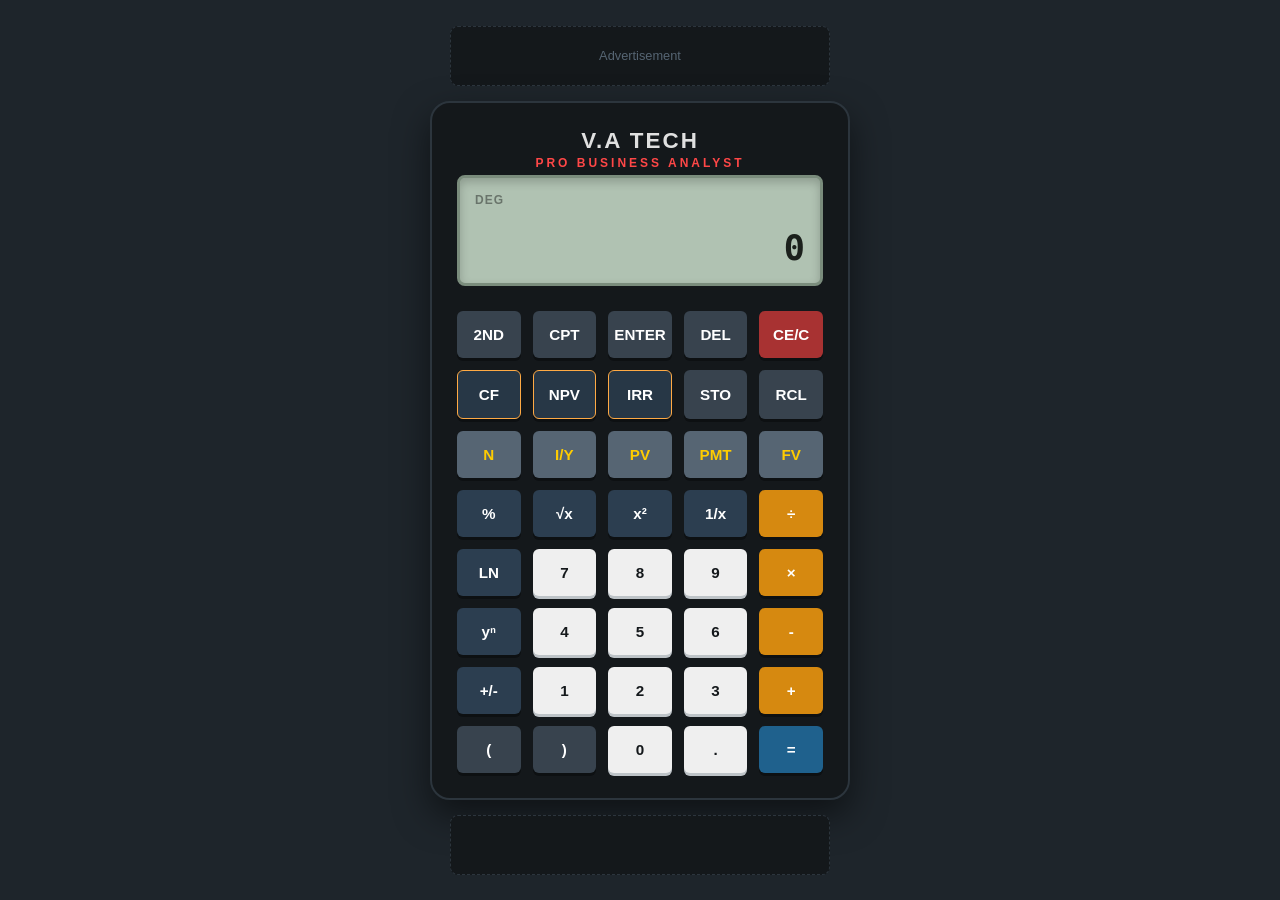
<file: index.html>
<!DOCTYPE html>
<html lang="en">
<head>
    <meta name="google-site-verification" content="9Lhmpl6NaromYN02Dv37dThgaKXmo97B5qElx5Ij5VU" />
    <meta charset="UTF-8">
    <meta name="viewport" content="width=device-width, initial-scale=1.0">
    <title>Advanced Financial Calculator | V.A Tech Professional</title>
    <!-- Search Engine Optimization Tags -->
    <meta name="description" content="Professional web version of the BA-II Plus Financial Calculator. Compute TVM, NPV, IRR, Amortization, and more.">
    <meta name="keywords" content="VA Tech, scientific calculator, online calculator, web calculator, accounting calculator, NPV IRR calculator, V.A Tech">
    <meta name="author" content="Vignesh.M">
    <script async src="https://pagead2.googlesyndication.com/pagead/js/adsbygoogle.js?client=ca-pub-5353305958730393"
     crossorigin="anonymous"></script>
    <link rel="stylesheet" href="style.css">
</head>
<body>

    <!-- Main Container to align everything -->
    <div class="wrapper">
        
        <!-- 💵 TOP AD SPACE PLACEMENT 💵 -->
        <div class="ad-space top-ad">
            <!-- Once approved, your AdSense code goes inside here -->
            <p style="color: #566573; font-size: 0.8rem; text-align: center;">Advertisement</p>
        </div>

        <div class="calculator-container">
            <!-- Brand Signature -->
            <div class="brand">V.A TECH <span class="sub-brand">PRO BUSINESS ANALYST</span></div>
            
            <!-- Digital Screen Display -->
            <div class="display-box">
                <div id="indicator-display" class="indicators">DEG</div>
                <div id="expression-display"></div>
                <div id="live-preview">0</div>
            </div>

            <!-- Calculator Keyboard Layout Grid -->
            <div class="button-grid">
                <!-- Row 1: System Controls -->
                <button class="btn functional" onclick="press2nd()">2ND</button>
                <button class="btn functional" onclick="compute()">CPT</button>
                <button class="btn functional" onclick="pressKey('ENTER')">ENTER</button>
                <button class="btn functional" onclick="backspace()">DEL</button>
                <button class="btn control clear" onclick="clearAll()">CE/C</button>

                <!-- Row 2: Finance Functions -->
                <button class="btn finance" onclick="setCashFlow()">CF</button>
                <button class="btn finance" onclick="calculateNPV()">NPV</button>
                <button class="btn finance" onclick="calculateIRR()">IRR</button>
                <button class="btn functional" onclick="storeMemory()">STO</button>
                <button class="btn functional" onclick="recallMemory()">RCL</button>

                <!-- Row 3: Time Value of Money (TVM) Keys -->
                <button class="btn tvm" onclick="setTVM('N')">N</button>
                <button class="btn tvm" onclick="setTVM('IY')">I/Y</button>
                <button class="btn tvm" onclick="setTVM('PV')">PV</button>
                <button class="btn tvm" onclick="setTVM('PMT')">PMT</button>
                <button class="btn tvm" onclick="setTVM('FV')">FV</button>

                <!-- Row 4: Math Operations -->
                <button class="btn math" onclick="pressNum('%')">%</button>
                <button class="btn math" onclick="pressMath('sqrt')">√x</button>
                <button class="btn math" onclick="pressMath('sq')">x²</button>
                <button class="btn math" onclick="pressMath('inv')">1/x</button>
                <button class="btn operator" onclick="pressOp('/')">÷</button>

                <!-- Row 5: Numbers & Multiplication -->
                <button class="btn math" onclick="pressMath('ln')">LN</button>
                <button class="btn number" onclick="pressNum('7')">7</button>
                <button class="btn number" onclick="pressNum('8')">8</button>
                <button class="btn number" onclick="pressNum('9')">9</button>
                <button class="btn operator" onclick="pressOp('*')">×</button>

                <!-- Row 6: Numbers & Subtraction -->
                <button class="btn math" onclick="pressMath('y_to_x')">yⁿ</button>
                <button class="btn number" onclick="pressNum('4')">4</button>
                <button class="btn number" onclick="pressNum('5')">5</button>
                <button class="btn number" onclick="pressNum('6')">6</button>
                <button class="btn operator" onclick="pressOp('-')">-</button>

                <!-- Row 7: Numbers & Addition -->
                <button class="btn math" onclick="toggleSign()">+/-</button>
                <button class="btn number" onclick="pressNum('1')">1</button>
                <button class="btn number" onclick="pressNum('2')">2</button>
                <button class="btn number" onclick="pressNum('3')">3</button>
                <button class="btn operator" onclick="pressOp('+')">+</button>

                <!-- Row 8: Parentheses, Zero, Decimal, and Equals -->
                <button class="btn functional" onclick="pressNum('(')">(</button>
                <button class="btn functional" onclick="pressNum(')')">)</button>
                <button class="btn number" onclick="pressNum('0')">0</button>
                <button class="btn number" onclick="pressNum('.')">.</button>
                <button class="btn equals" onclick="calculateResult()">=</button>
            </div>
        </div>

        <!-- 💵 BOTTOM AD SPACE PLACEMENT 💵 -->
        <div class="ad-space bottom-ad">
            <!-- Once approved, your second ad unit goes inside here -->
        </div>

    </div>

    <script src="script.js"></script>
</body>
</html>
</file>
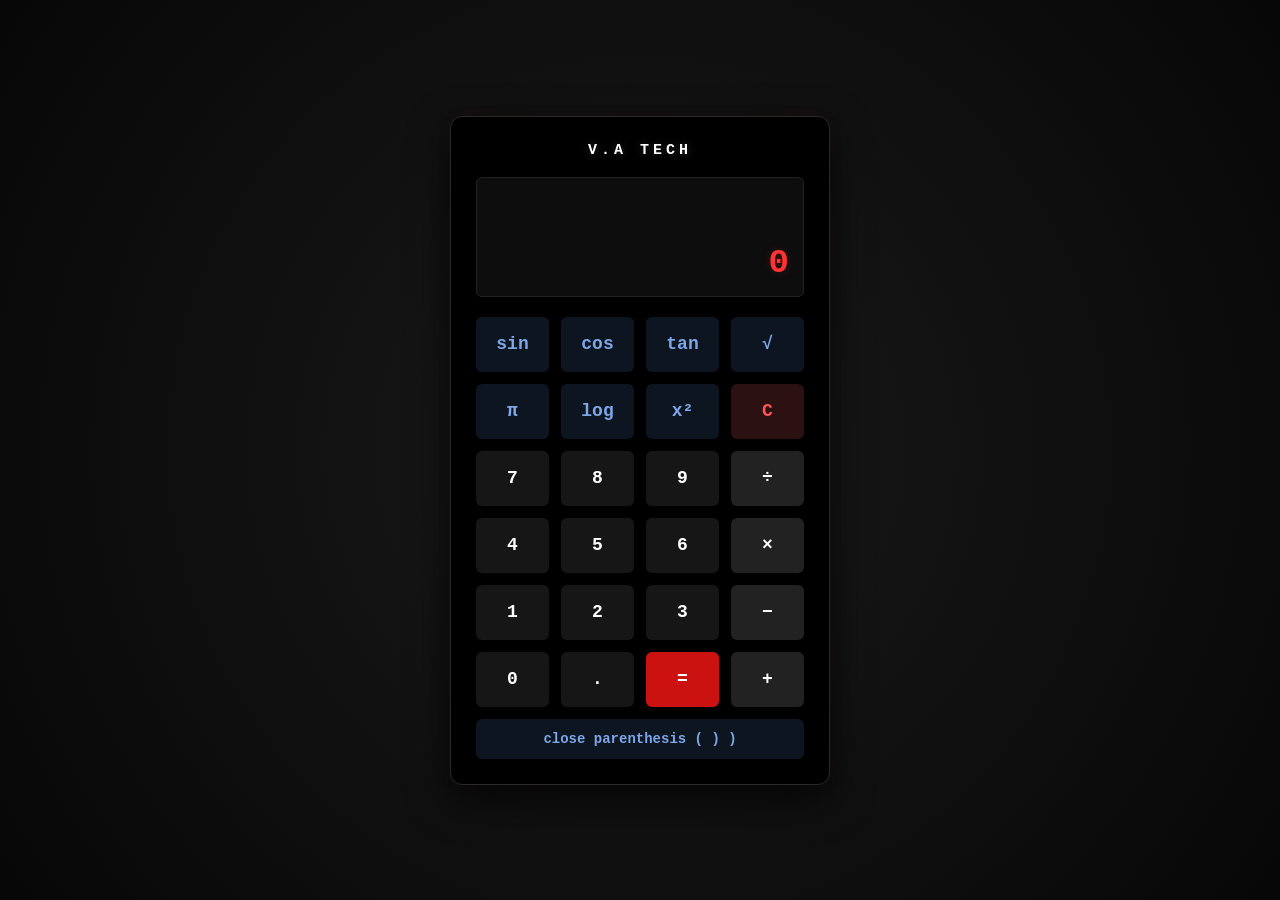
<file: scientfic-calculator-VA-tech/index.html>
<!DOCTYPE html>
<html lang="en">
<head>
    <meta charset="UTF-8">
    <meta name="viewport" content="width=device-width, initial-scale=1.0">
    <title>Scientific Calculator V.A Tech</title>
    <link rel="stylesheet" href="style.css">
</head>
<body>

    <div class="calculator-container">
        <!-- Brand Signature -->
        <div class="brand">V.A TECH</div>
        
        <!-- Large Dual Display Screen -->
        <div class="display-box">
            <div id="expression-display"></div>
            <div id="live-preview">0</div>
        </div>

        <!-- Calculator Buttons -->
        <div class="buttons-grid">
            <!-- Row 1: Scientific Functions -->
            <button class="btn sci" onclick="press('sin(')">sin</button>
            <button class="btn sci" onclick="press('cos(')">cos</button>
            <button class="btn sci" onclick="press('tan(')">tan</button>
            <button class="btn sci" onclick="press('Math.sqrt(')">√</button>
            
            <!-- Row 2: Advanced Math -->
            <button class="btn sci" onclick="press('Math.PI')">π</button>
            <button class="btn sci" onclick="press('Math.log10(')">log</button>
            <button class="btn sci" onclick="press('**2')">x²</button>
            <button class="btn clear" onclick="clearDisplay()">C</button>

            <!-- Row 3: White Numbers & Basic Operators -->
            <button class="btn" onclick="press('7')">7</button>
            <button class="btn" onclick="press('8')">8</button>
            <button class="btn" onclick="press('9')">9</button>
            <button class="btn operator" onclick="press('/')">÷</button>

            <!-- Row 4 -->
            <button class="btn" onclick="press('4')">4</button>
            <button class="btn" onclick="press('5')">5</button>
            <button class="btn" onclick="press('6')">6</button>
            <button class="btn operator" onclick="press('*')">×</button>

            <!-- Row 5 -->
            <button class="btn" onclick="press('1')">1</button>
            <button class="btn" onclick="press('2')">2</button>
            <button class="btn" onclick="press('3')">3</button>
            <button class="btn operator" onclick="press('-')">−</button>

            <!-- Row 6 -->
            <button class="btn" onclick="press('0')">0</button>
            <button class="btn" onclick="press('.')">.</button>
            <button class="btn equal" onclick="calculate()">=</button>
            <button class="btn operator" onclick="press('+')">+</button>
            
            <!-- Helper closing parenthesis row for scientific formulas -->
            <button class="btn sci" style="grid-column: span 4; height: 40px; font-size: 14px;" onclick="press(')')">close parenthesis ( ) )</button>
        </div>
    </div>

    <script src="script.js"></script>
</body>
</html>
</file>
<file: style.css>
* {
    margin: 0;
    padding: 0;
    box-sizing: border-box;
    font-family: 'Segoe UI', Tahoma, Geneva, Verdana, sans-serif;
}

body {
    background-color: #1e252b;
    display: flex;
    justify-content: center;
    align-items: center;
    min-height: 100vh;
    padding: 20px;
}

.calculator-container {
    background-color: #14181b;
    width: 100%;
    max-width: 420px;
    border-radius: 20px;
    padding: 25px;
    box-shadow: 0 15px 35px rgba(0, 0, 0, 0.5);
    border: 2px solid #2c353d;
}

.brand {
    color: #e0e0e0;
    font-size: 1.4rem;
    font-weight: 800;
    letter-spacing: 2px;
    text-align: center;
    margin-bottom: 5px;
}

.sub-brand {
    display: block;
    color: #ff4747;
    font-size: 0.75rem;
    font-weight: 600;
    letter-spacing: 3px;
    margin-top: 2px;
}

.display-box {
    background-color: #b0c2b2;
    border-radius: 8px;
    padding: 15px;
    margin-bottom: 25px;
    min-height: 100px;
    display: flex;
    flex-direction: column;
    justify-content: space-between;
    align-items: flex-end;
    box-shadow: inset 0 4px 10px rgba(0, 0, 0, 0.2);
    border: 3px solid #7a8c7c;
}

.indicators {
    font-size: 0.75rem;
    color: rgba(0, 0, 0, 0.4);
    font-weight: bold;
    letter-spacing: 1px;
    width: 100%;
    text-align: left;
}

#expression-display {
    font-size: 1.1rem;
    color: #2b332c;
    min-height: 20px;
    word-wrap: break-word;
    word-break: break-all;
    width: 100%;
    text-align: right;
}

#live-preview {
    font-size: 2.2rem;
    color: #1b201c;
    font-weight: 700;
    font-family: monospace;
}

.button-grid {
    display: grid;
    grid-template-columns: repeat(5, 1fr);
    gap: 12px;
}

.btn {
    border: none;
    outline: none;
    padding: 15px 5px;
    font-size: 0.95rem;
    font-weight: 700;
    border-radius: 6px;
    cursor: pointer;
    transition: all 0.1s ease;
    box-shadow: 0 3px 0 #0d1012;
    color: #ffffff;
}

.btn:active {
    transform: translateY(3px);
    box-shadow: none;
}

.functional {
    background-color: #38434e;
}
.functional:hover { background-color: #44515e; }

.control {
    background-color: #a83232;
}
.control:hover { background-color: #c43b3b; }

.finance {
    background-color: #273746;
    border: 1px solid #ffaa44;
}
.finance:hover { background-color: #34495e; }

.tvm {
    background-color: #566573;
    color: #ffcc00;
}
.tvm:hover { background-color: #6c7a89; }

.math {
    background-color: #2c3e50;
}
.math:hover { background-color: #34495e; }

.number {
    background-color: #efefef;
    color: #14181b;
    box-shadow: 0 3px 0 #bdc3c7;
}
.number:hover { background-color: #ffffff; }

.operator {
    background-color: #d68910;
}
.operator:hover { background-color: #eb984e; }

.equals {
    background-color: #1f618d;
}
.equals:hover { background-color: #2980b9; }

@media (max-width: 400px) {
    .button-grid { gap: 8px; }
    .btn { padding: 12px 2px; font-size: 0.85rem; }
}
.wrapper {
    display: flex;
    flex-direction: column;
    align-items: center;
    gap: 15px;
    width: 100%;
}

.ad-space {
    width: 100%;
    max-width: 380px;
    min-height: 60px;
    background-color: #14181b;
    border: 1px dashed #2c353d;
    border-radius: 8px;
    display: flex;
    justify-content: center;
    align-items: center;
}
</file>
<file: scientfic-calculator-VA-tech/style.css>
* {
    margin: 0;
    padding: 0;
    box-sizing: border-box;
    font-family: 'Courier New', Courier, monospace;
}

body {
    /* Ultra-elegant, luxury dark radial gradient */
    background: radial-gradient(circle, #1a1a1a 0%, #070707 100%);
    display: flex;
    justify-content: center;
    align-items: center;
    min-height: 100vh;
}

.calculator-container {
    background-color: #000000;
    padding: 25px;
    border-radius: 12px;
    border: 1px solid #2a2a2a; 
    box-shadow: 0px 15px 40px rgba(0, 0, 0, 0.7), 0px 0px 20px rgba(255, 0, 0, 0.03);
    width: 380px;
}

.brand {
    color: #ffffff; 
    font-size: 15px;
    letter-spacing: 4px;
    text-align: center;
    margin-bottom: 18px;
    font-weight: 900; /* Ultra-bold */
    text-shadow: 0px 0px 8px rgba(255, 255, 255, 0.2);
}

/* Bigger Display Screen Box */
.display-box {
    width: 100%;
    height: 120px;
    background-color: #0d0d0d;
    border: 1px solid #222;
    border-radius: 6px;
    margin-bottom: 20px;
    padding: 14px;
    display: flex;
    flex-direction: column;
    justify-content: space-between;
    align-items: flex-end;
    overflow-x: auto;
    white-space: nowrap;
}

/* Top line: Your typed expression */
#expression-display {
    color: #ffffff; 
    font-size: 24px;   
    font-weight: bold; 
    min-height: 28px;
    letter-spacing: 1px;
}

/* Bottom line: Real-time dynamic response */
#live-preview {
    color: #ff3333; 
    font-size: 34px;
    font-weight: 900; 
    text-shadow: 0px 0px 10px rgba(255, 51, 51, 0.2); 
}

.buttons-grid {
    display: grid;
    grid-template-columns: repeat(4, 1fr);
    gap: 12px;
}

.btn {
    height: 55px;
    border: none;
    border-radius: 6px;
    font-size: 18px;
    font-weight: bold;
    cursor: pointer;
    background-color: #161616; 
    color: #ffffff;
    transition: background 0.15s, transform 0.05s;
}

.btn:hover {
    background-color: #262626;
}

.btn:active {
    transform: scale(0.96);
}

.btn.sci {
    background-color: #0d1520;
    color: #7da7e8;
}

.btn.sci:hover {
    background-color: #162436;
}

.btn.operator {
    background-color: #222222;
    color: #ffffff;
}

.btn.operator:hover {
    background-color: #333333;
}

.btn.clear {
    background-color: #2b1111;
    color: #ff5555;
}

.btn.clear:hover {
    background-color: #441a1a;
}

.btn.equal {
    background-color: #cc1111;
    color: #ffffff;
}

.btn.equal:hover {
    background-color: #ee2222;
}
</file>
